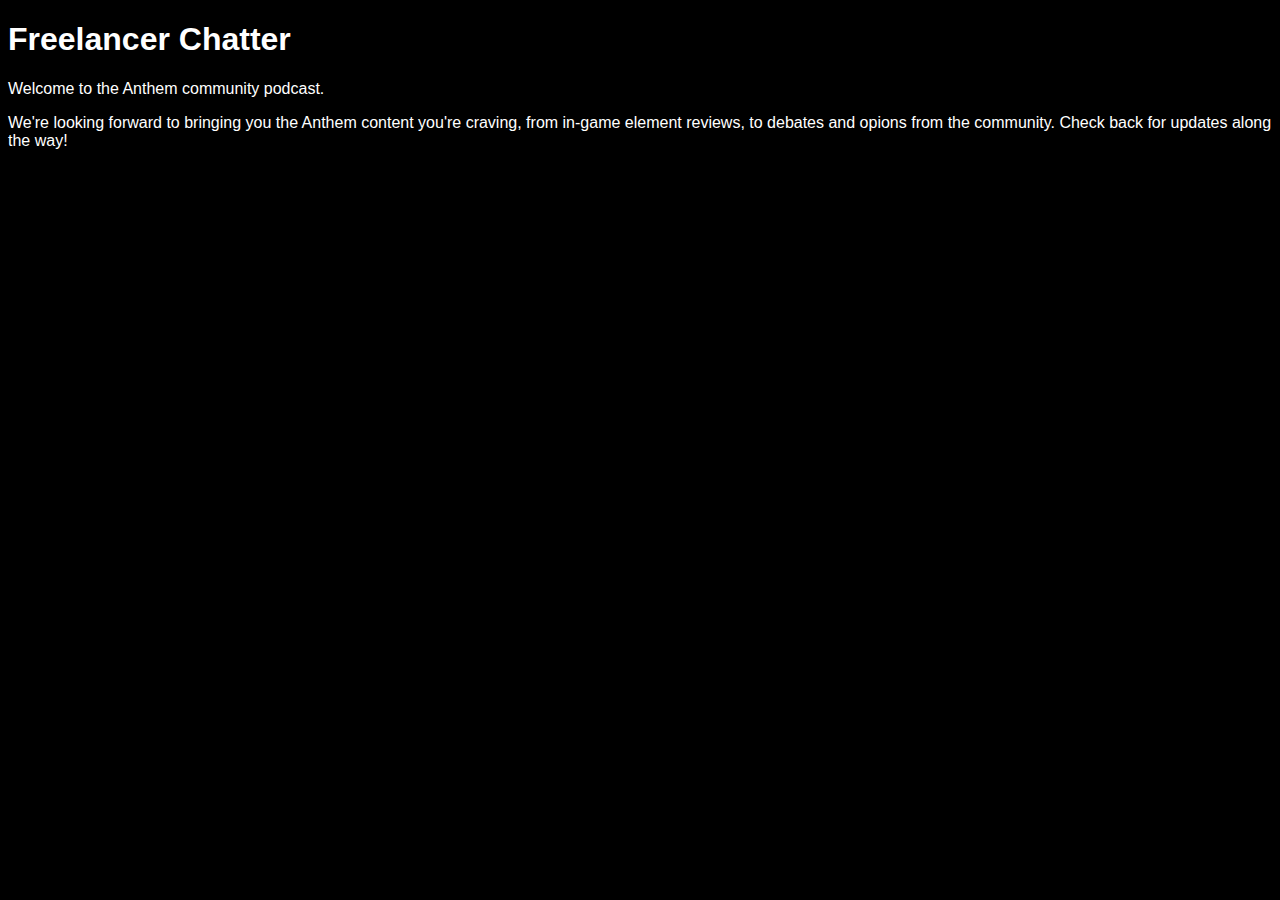
<file: unit_1/index.html>
<!DOCTYPE html>
<html>
<head>
	<title>Freelancer Chatter</title>
	<link rel="stylesheet" type="text/css" href="css/style.css">
</head>
	<body>
		<h1>Freelancer Chatter</h1>
		<p>Welcome to the Anthem community podcast. </p>
		<P>We're looking forward to bringing you the Anthem content you're craving, from in-game element reviews, to debates and opions from the community. Check back for updates along the way!</P>
	</body>
</html>
</file>
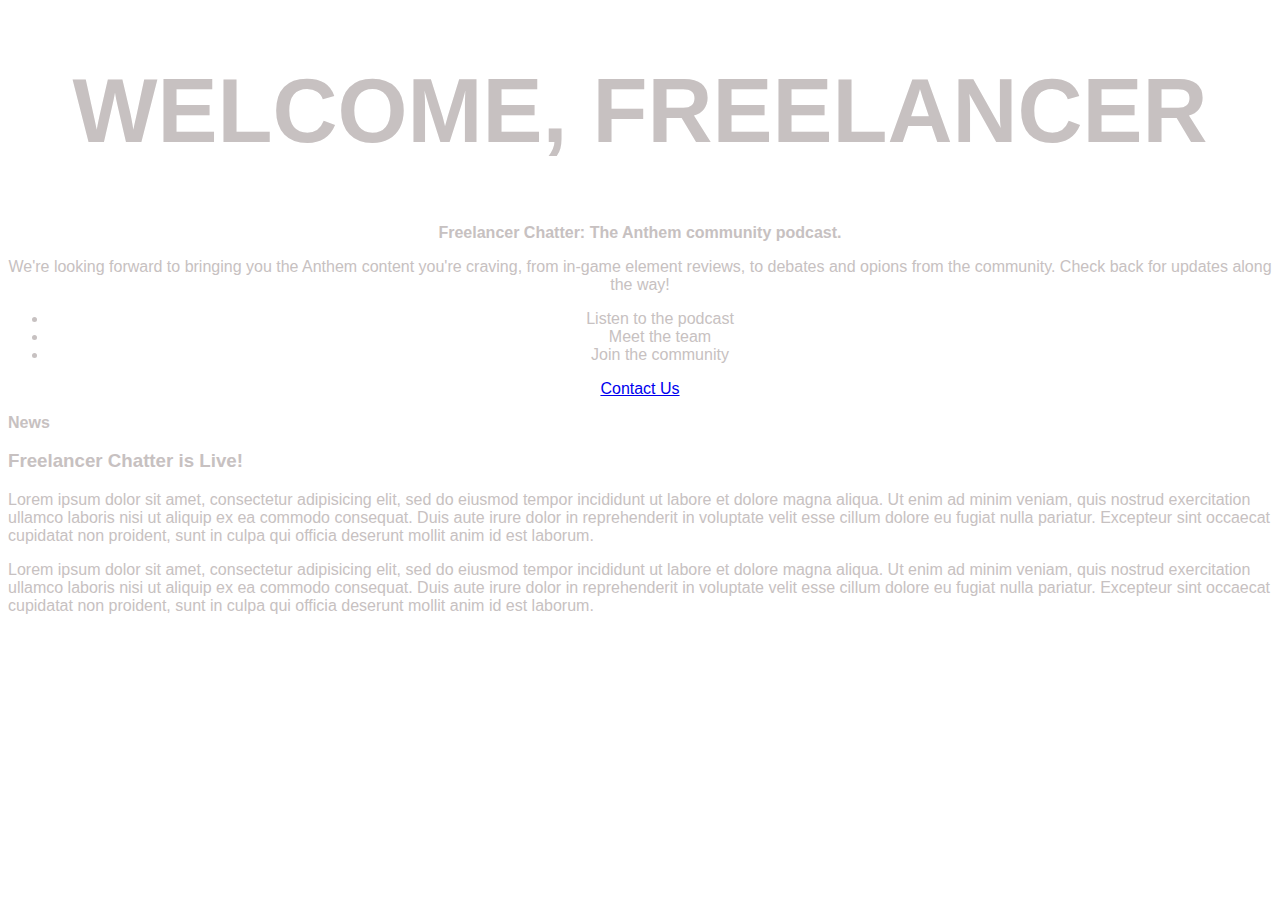
<file: unit_3/index.html>
<!DOCTYPE html>
<html>
<head>
	<title>FREELANCER CHATTER</title>
	<link rel="stylesheet" type="text/css" href="css/style.css">
</head>
	<body>
		<h1>WELCOME, FREELANCER</h1>
		<h2>Freelancer Chatter: The Anthem community podcast.</h2>
		<p>We're looking forward to bringing you the Anthem content you're craving, from in-game element reviews, to debates and opions from the community. Check back for updates along the way!</p>
		<ul>
		<li>Listen to the podcast</li>
		<li>Meet the team</li>
		<li>Join the community</li>
		</ul>
		<p><a href="mailto:freelancerchatterpod@gmail.com">Contact Us</a></p>
	<div id="news">
		<h2>News</h2>
		<h3>Freelancer Chatter is Live!</h3>
		<p>Lorem ipsum dolor sit amet, consectetur adipisicing elit, sed do eiusmod
		tempor incididunt ut labore et dolore magna aliqua. Ut enim ad minim veniam,
		quis nostrud exercitation ullamco laboris nisi ut aliquip ex ea commodo
		consequat. Duis aute irure dolor in reprehenderit in voluptate velit esse
		cillum dolore eu fugiat nulla pariatur. Excepteur sint occaecat cupidatat non
		proident, sunt in culpa qui officia deserunt mollit anim id est laborum.</p>
		<p>Lorem ipsum dolor sit amet, consectetur adipisicing elit, sed do eiusmod
		tempor incididunt ut labore et dolore magna aliqua. Ut enim ad minim veniam,
		quis nostrud exercitation ullamco laboris nisi ut aliquip ex ea commodo
		consequat. Duis aute irure dolor in reprehenderit in voluptate velit esse
		cillum dolore eu fugiat nulla pariatur. Excepteur sint occaecat cupidatat non
		proident, sunt in culpa qui officia deserunt mollit anim id est laborum.</p>
</div>
	</body>
</html>
</file>
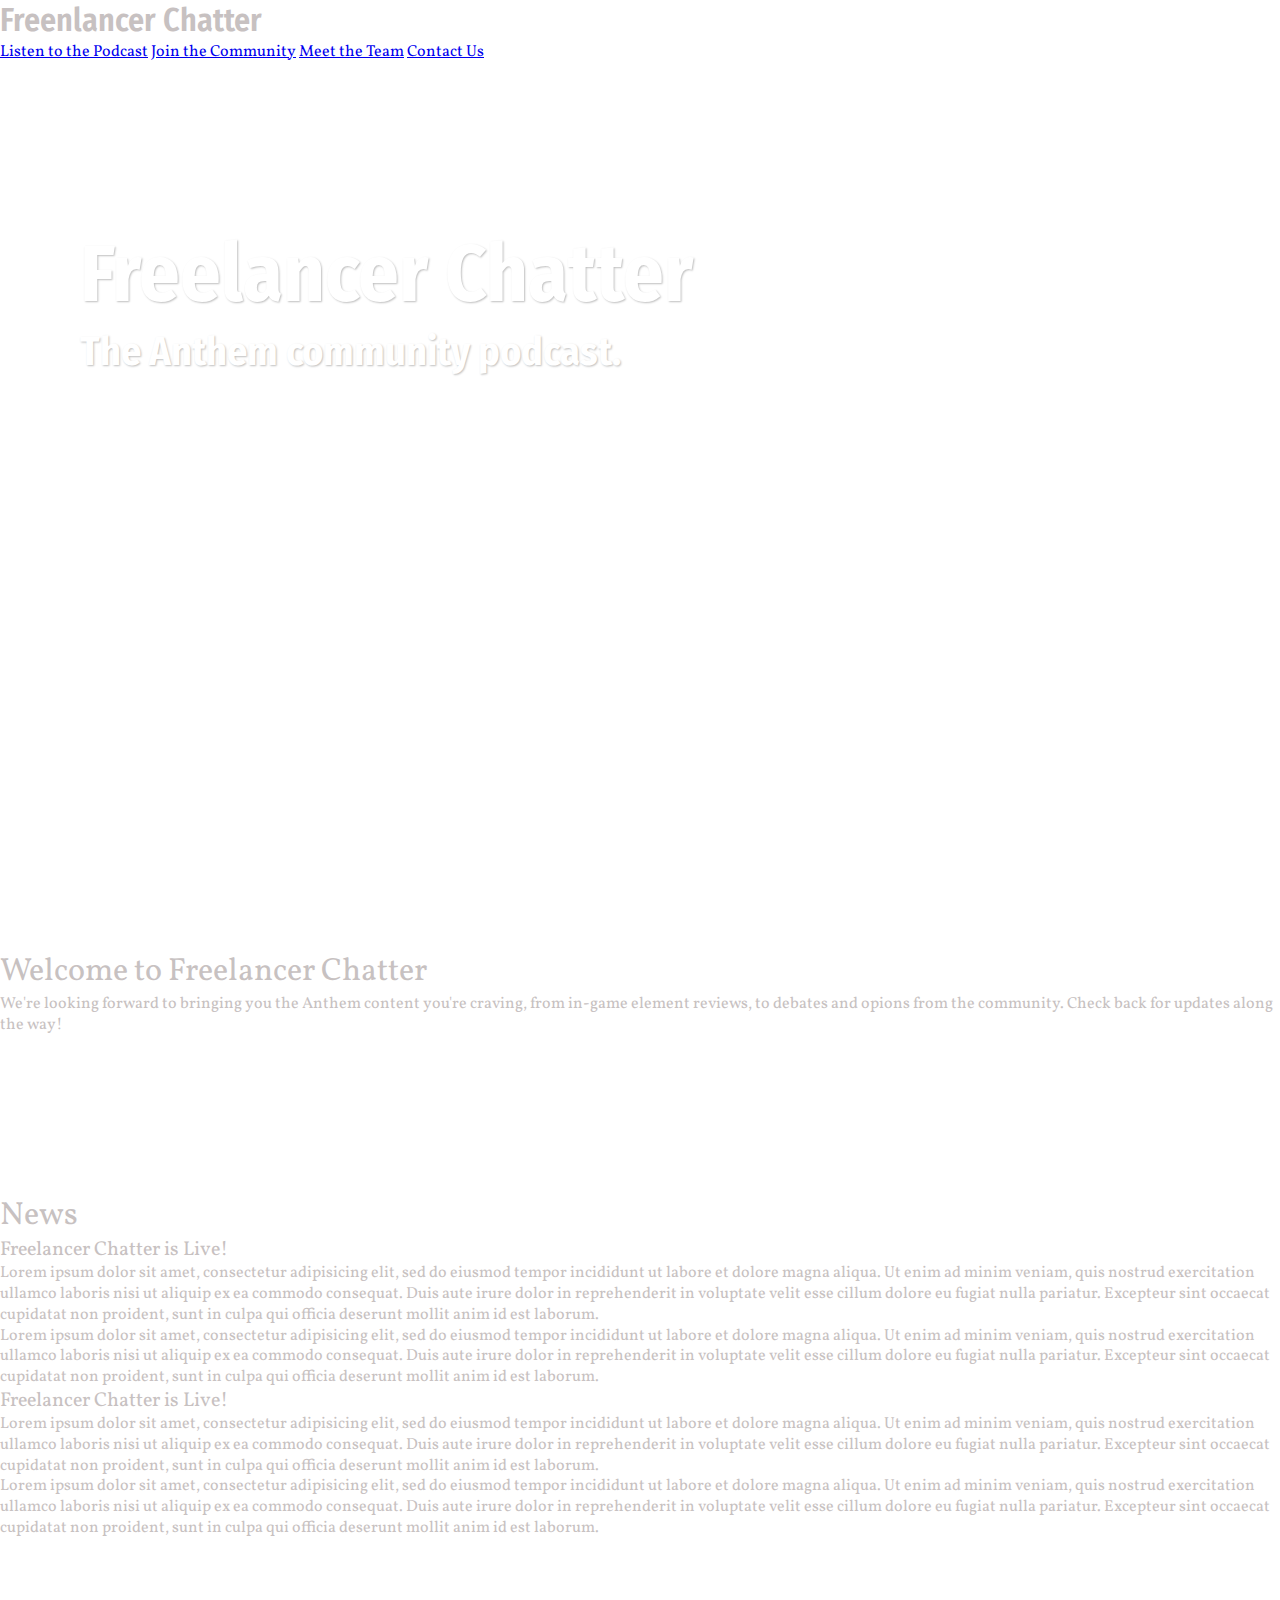
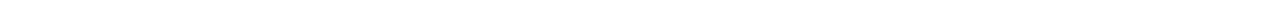
<file: unit_4/index.html>
<!DOCTYPE html>
<html>
<head>
	<title>FREELANCER CHATTER</title>
	<link rel="stylesheet" type="text/css" href="css/style.css">
</head>
<body>
	<header>
		<p class="logo">Freenlancer Chatter</p>
		<nav>
			<a href="#">Listen to the Podcast</a>
			<a href="#">Join the Community</a>
			<a href="#">Meet the Team</a>
			<a href="#">Contact Us</a>
		</nav>
	</header>
	<section id="tagline">
		<h1><span>Freelancer Chatter</span><br>The Anthem community podcast.</h1>
	</section>
	<section>
		<h2>Welcome to Freelancer Chatter</h2>
		<p>We're looking forward to bringing you the Anthem content you're craving, from in-game element reviews, to debates and opions from the community. Check back for updates along the way!</p>
	</section>
	<section id="news">
		<h2>News</h2>
		<article>
			<h3>Freelancer Chatter is Live!</h3>
			<p>Lorem ipsum dolor sit amet, consectetur adipisicing elit, sed do eiusmod tempor incididunt ut labore et dolore magna aliqua. Ut enim ad minim veniam,
				quis nostrud exercitation ullamco laboris nisi ut aliquip ex ea commodo
				consequat. Duis aute irure dolor in reprehenderit in voluptate velit esse
				cillum dolore eu fugiat nulla pariatur. Excepteur sint occaecat cupidatat non
				proident, sunt in culpa qui officia deserunt mollit anim id est laborum.</p>
			<p>Lorem ipsum dolor sit amet, consectetur adipisicing elit, sed do eiusmod
				tempor incididunt ut labore et dolore magna aliqua. Ut enim ad minim veniam,
				quis nostrud exercitation ullamco laboris nisi ut aliquip ex ea commodo
				consequat. Duis aute irure dolor in reprehenderit in voluptate velit esse
				cillum dolore eu fugiat nulla pariatur. Excepteur sint occaecat cupidatat non
				proident, sunt in culpa qui officia deserunt mollit anim id est laborum.</p>
		</article>
		<article>
			<h3>Freelancer Chatter is Live!</h3>
			<p>Lorem ipsum dolor sit amet, consectetur adipisicing elit, sed do eiusmod
			tempor incididunt ut labore et dolore magna aliqua. Ut enim ad minim veniam,
			quis nostrud exercitation ullamco laboris nisi ut aliquip ex ea commodo
			consequat. Duis aute irure dolor in reprehenderit in voluptate velit esse
			cillum dolore eu fugiat nulla pariatur. Excepteur sint occaecat cupidatat non
			proident, sunt in culpa qui officia deserunt mollit anim id est laborum.</p>
			<p>Lorem ipsum dolor sit amet, consectetur adipisicing elit, sed do eiusmod
			tempor incididunt ut labore et dolore magna aliqua. Ut enim ad minim veniam,
			quis nostrud exercitation ullamco laboris nisi ut aliquip ex ea commodo
			consequat. Duis aute irure dolor in reprehenderit in voluptate velit esse
			cillum dolore eu fugiat nulla pariatur. Excepteur sint occaecat cupidatat non
			proident, sunt in culpa qui officia deserunt mollit anim id est laborum.</p>
		</article>
	</section>
</body>
</html>
</file>
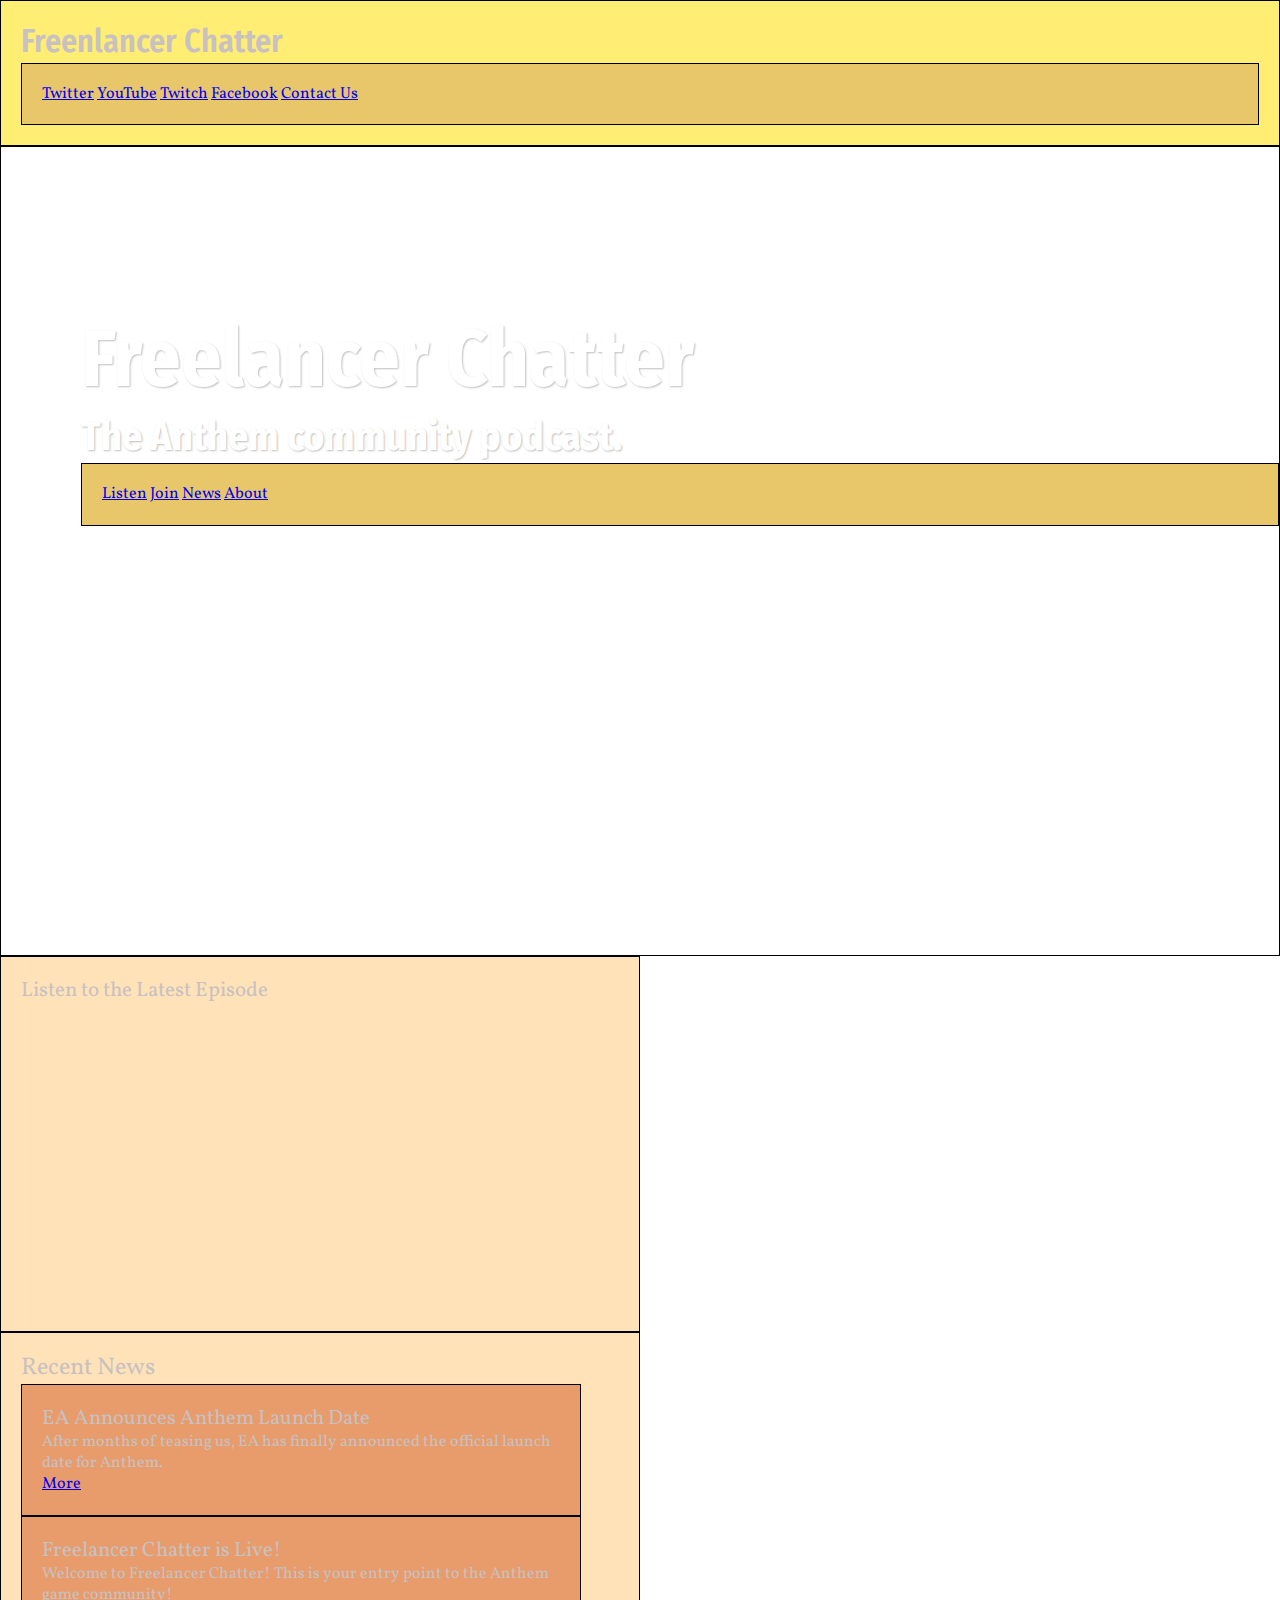
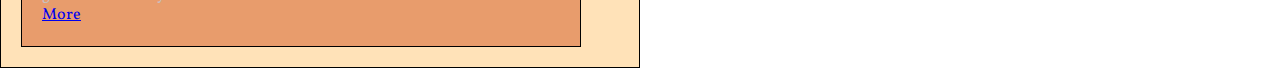
<file: unit_5.2/index.html>
<!DOCTYPE html>
<html>
<head>
	<title>FREELANCER CHATTER</title>
	<link rel="stylesheet" type="text/css" href="css/style.css">
</head>
<body>
	<header>
		<p class="logo">Freenlancer Chatter</p>
		<nav>
			<a href="#">Twitter</a>
			<a href="#">YouTube</a>
			<a href="#">Twitch</a>
			<a href="#">Facebook</a>
			<a href="#">Contact Us</a>
		</nav>
	</header>
	<section id="tagline">
		<h1><span>Freelancer Chatter</span><br>The Anthem community podcast.</h1>
		<nav>
			<a href="#">Listen</a>
			<a href="#">Join</a>
			<a href="#">News</a>
			<a href="#">About</a>
		</nav>
	</section>
	<section id="episode">
	<h3>Listen to the Latest Episode</h3>
	<iframe width="100%" height="300" scrolling="no" frameborder="no" src="https://w.soundcloud.com/player/?url=https%3A//api.soundcloud.com/tracks/148266552&amp;color=%23ff5500&amp;auto_play=false&amp;hide_related=false&amp;show_comments=true&amp;show_user=true&amp;show_reposts=false&amp;visual=true"></iframe>
	</section>
	<section id="news">
		<h2>Recent News</h2>
		<article>
			<h3>EA Announces Anthem Launch Date</h3>
			<p>After months of teasing us, EA has finally announced the official launch date for Anthem. </p>
			<p><a href="#">More</a></p>
		</article>
		<article>
			<h3>Freelancer Chatter is Live!</h3>
			<p>Welcome to Freelancer Chatter! This is your entry point to the Anthem game community!</p>
			<p><a href="#">More</a></p>
		</article>
	</section>
</body>
</html>
</file>
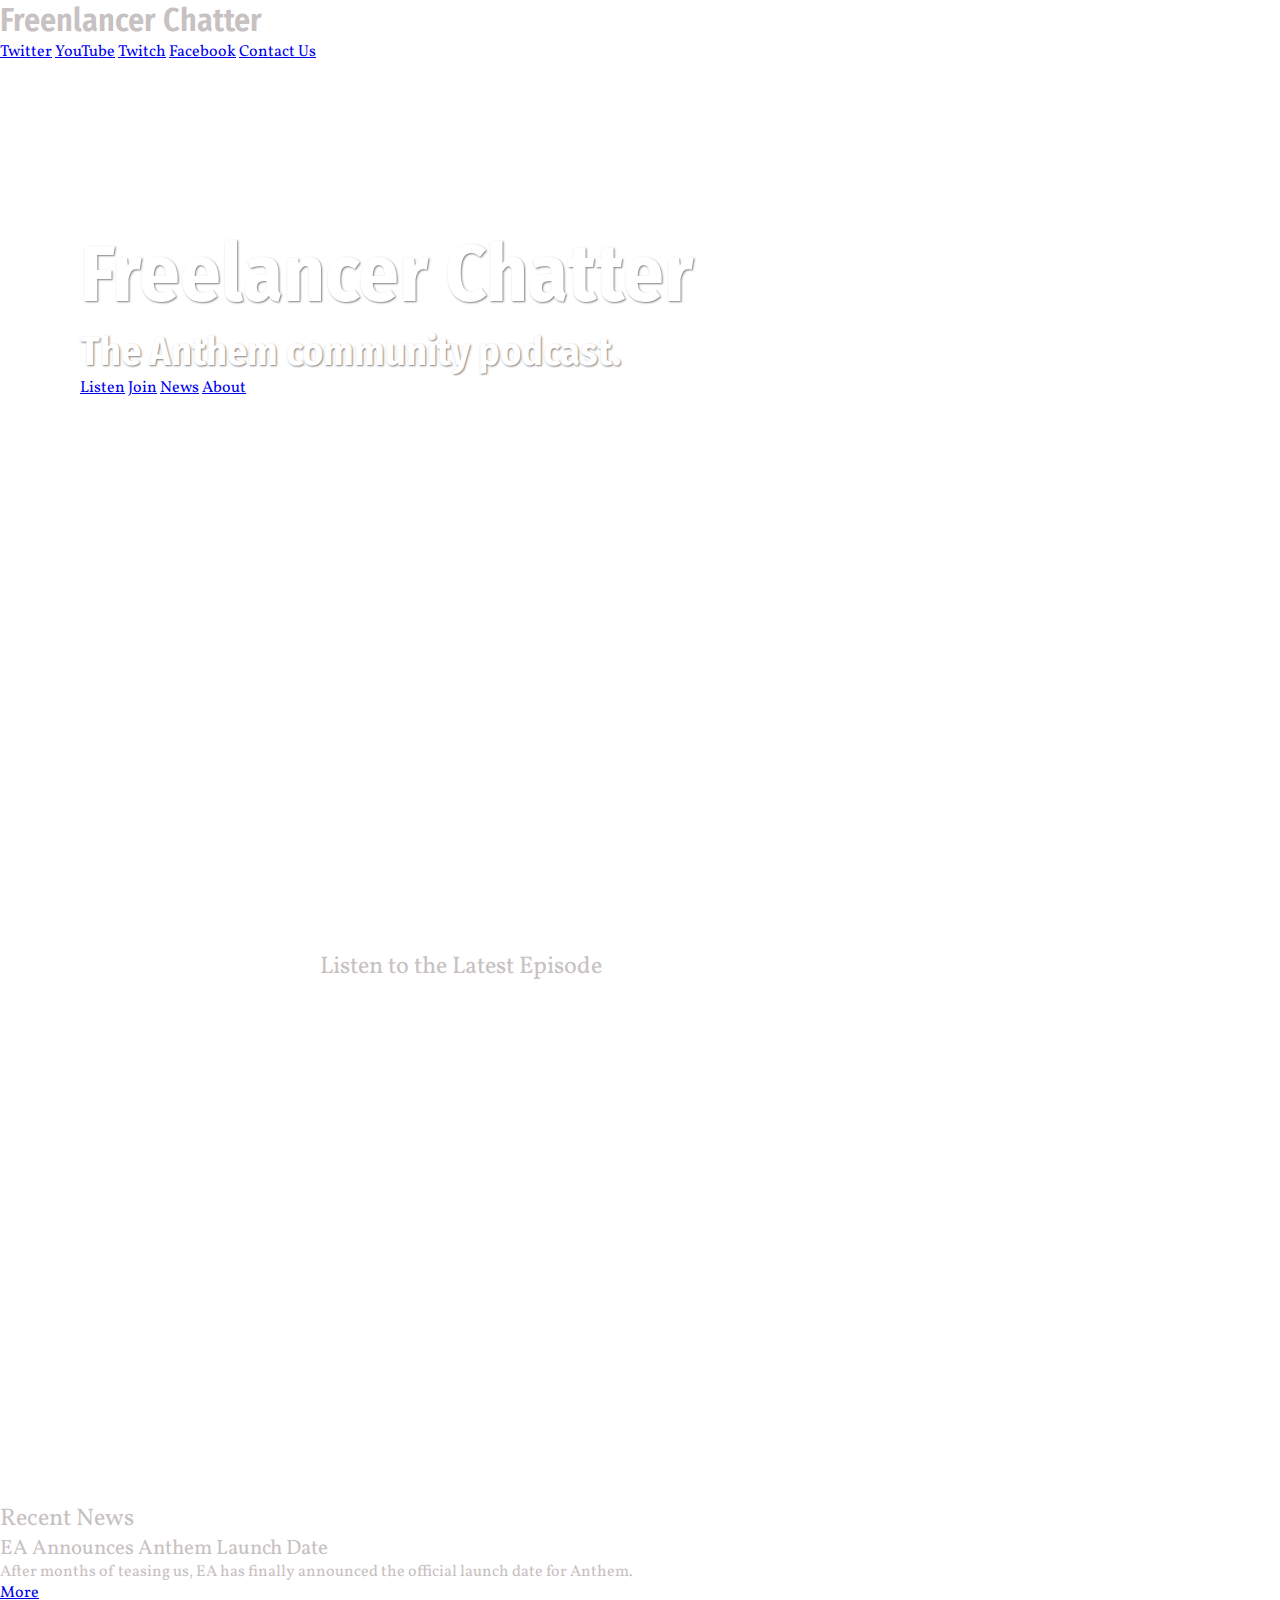
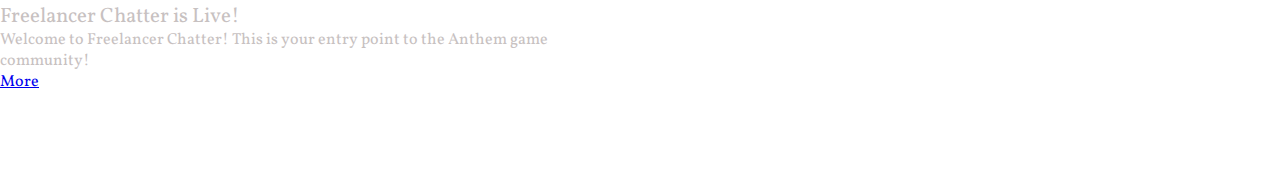
<file: unit_5/index.html>
<!DOCTYPE html>
<html>
<head>
	<title>FREELANCER CHATTER</title>
	<link rel="stylesheet" type="text/css" href="css/style.css">
</head>
<body>
	<header>
		<p class="logo">Freenlancer Chatter</p>
		<nav>
			<a href="#">Twitter</a>
			<a href="#">YouTube</a>
			<a href="#">Twitch</a>
			<a href="#">Facebook</a>
			<a href="#">Contact Us</a>
		</nav>
	</header>
	<section id="tagline">
		<h1><span>Freelancer Chatter</span><br>The Anthem community podcast.</h1>
		<nav>
			<a href="#">Listen</a>
			<a href="#">Join</a>
			<a href="#">News</a>
			<a href="#">About</a>
		</nav>
	</section>
	<section id="episode">
		<h2>Listen to the Latest Episode</h2>
		<div class="videoContainer">
			<iframe width="100%" height="300" scrolling="no" frameborder="no" src="https://w.soundcloud.com/player/?url=https%3A//api.soundcloud.com/tracks/148266552&amp;color=%23ff5500&amp;auto_play=false&amp;hide_related=false&amp;show_comments=true&amp;show_user=true&amp;show_reposts=false&amp;visual=true"></iframe>
		</div>
	</section>
	<section id="news">
		<h2>Recent News</h2>
		<article>
			<h3>EA Announces Anthem Launch Date</h3>
			<p>After months of teasing us, EA has finally announced the official launch date for Anthem. </p>
			<p><a href="#">More</a></p>
		</article>
		<article>
			<h3>Freelancer Chatter is Live!</h3>
			<p>Welcome to Freelancer Chatter! This is your entry point to the Anthem game community!</p>
			<p><a href="#">More</a></p>
		</article>
	</section>
</body>
</html>
</file>
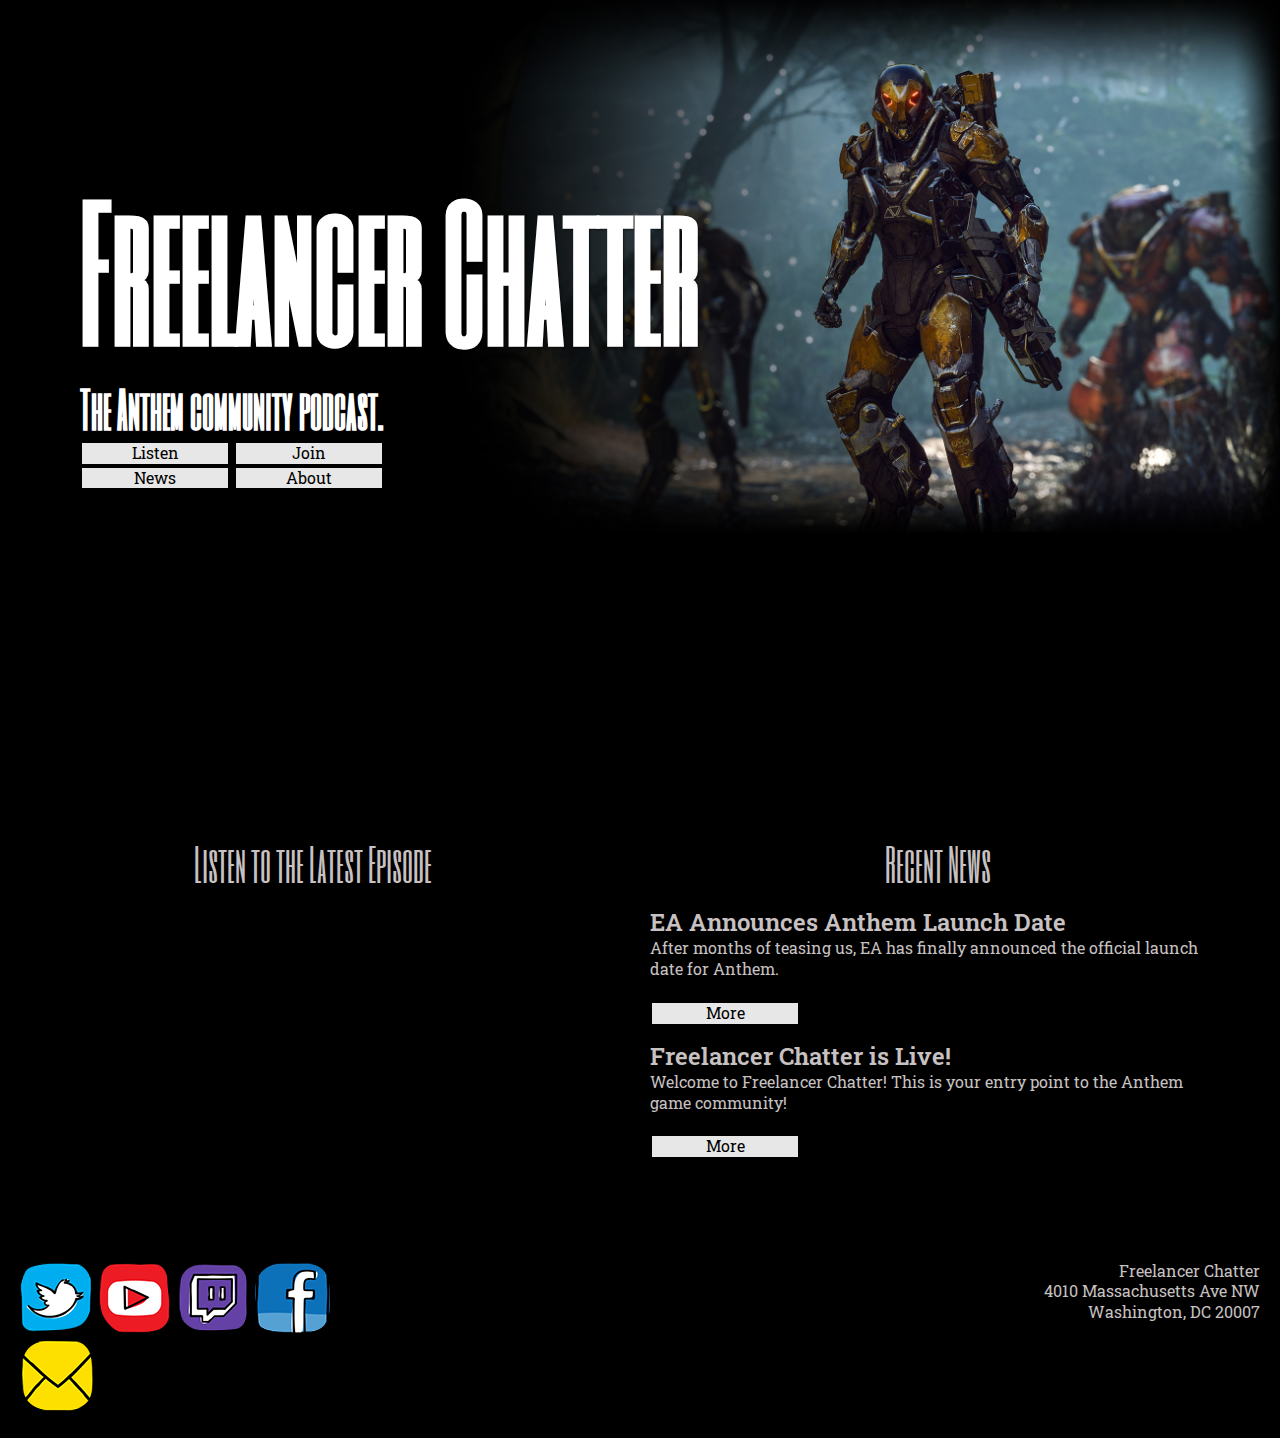
<file: unit_6/index.html>
<!DOCTYPE html>
<html>
<head>
	<title>FREELANCER CHATTER</title>
	<link rel="stylesheet" type="text/css" href="css/style.css">
</head>
<body>
	<section id="tagline">
		<h1><span>Freelancer Chatter</span><br>The Anthem community podcast.</h1>
		<nav id="main_nav">
			<a class="button" href="#">Listen</a>
			<a class="button" href="#">Join</a>
			</br>
			<a class="button" href="#">News</a>
			<a class="button" href="#">About</a>
		</nav>
	</section>
	<div class="clearfix">
	<div class="wrapper">
	<section id="episode">
		<h2 id="episode_header">Listen to the Latest Episode</h2>
		<div class="videoContainer">
			<iframe width="100%" height="300" scrolling="no" frameborder="no" src="https://w.soundcloud.com/player/?url=https%3A//api.soundcloud.com/tracks/148266552&amp;color=%23ff5500&amp;auto_play=false&amp;hide_related=false&amp;show_comments=true&amp;show_user=true&amp;show_reposts=false&amp;visual=true"></iframe>
		</div>
	</section>
	<section id="news">
		<h2 id="news_header">Recent News</h2>
		<article>
			<h3 class="articletitle">EA Announces Anthem Launch Date</h3>
			<p>After months of teasing us, EA has finally announced the official launch date for Anthem. </p>
			</br>
			<p><a class="button" href="#">More</a></p>
		</article>
		<article>
			<h3 class="articletitle">Freelancer Chatter is Live!</h3>
			<p>Welcome to Freelancer Chatter! This is your entry point to the Anthem game community!</p>
			</br>
			<p><a class="button" href="#">More</a></p>
		</article>
	</section>
	</div>
	</div>
	<footer class="clearfix">
		<nav id="left">
			<a href="#"><img src="./images/twitter_logo.png" alt="twitter logo"></a>
			<a href="#"><img src="./images/youtube_logo.png" alt="youtube logo"></a>
			<a href="#"><img src="./images/twitch_logo.png" alt="twitch logo"></a>
			<a href="#"><img src="./images/facebook_logo.png" alt="facebook logo"></a>
			<a href="#"><img src="./images/email_logo.png" alt="email logo"></a>
		</nav>
		<section id="right">
			<p>Freelancer Chatter
			</br>4010 Massachusetts Ave NW
			</br>Washington, DC 20007
			</p>
		</section>
	</footer>
</body>
</html>
</file>
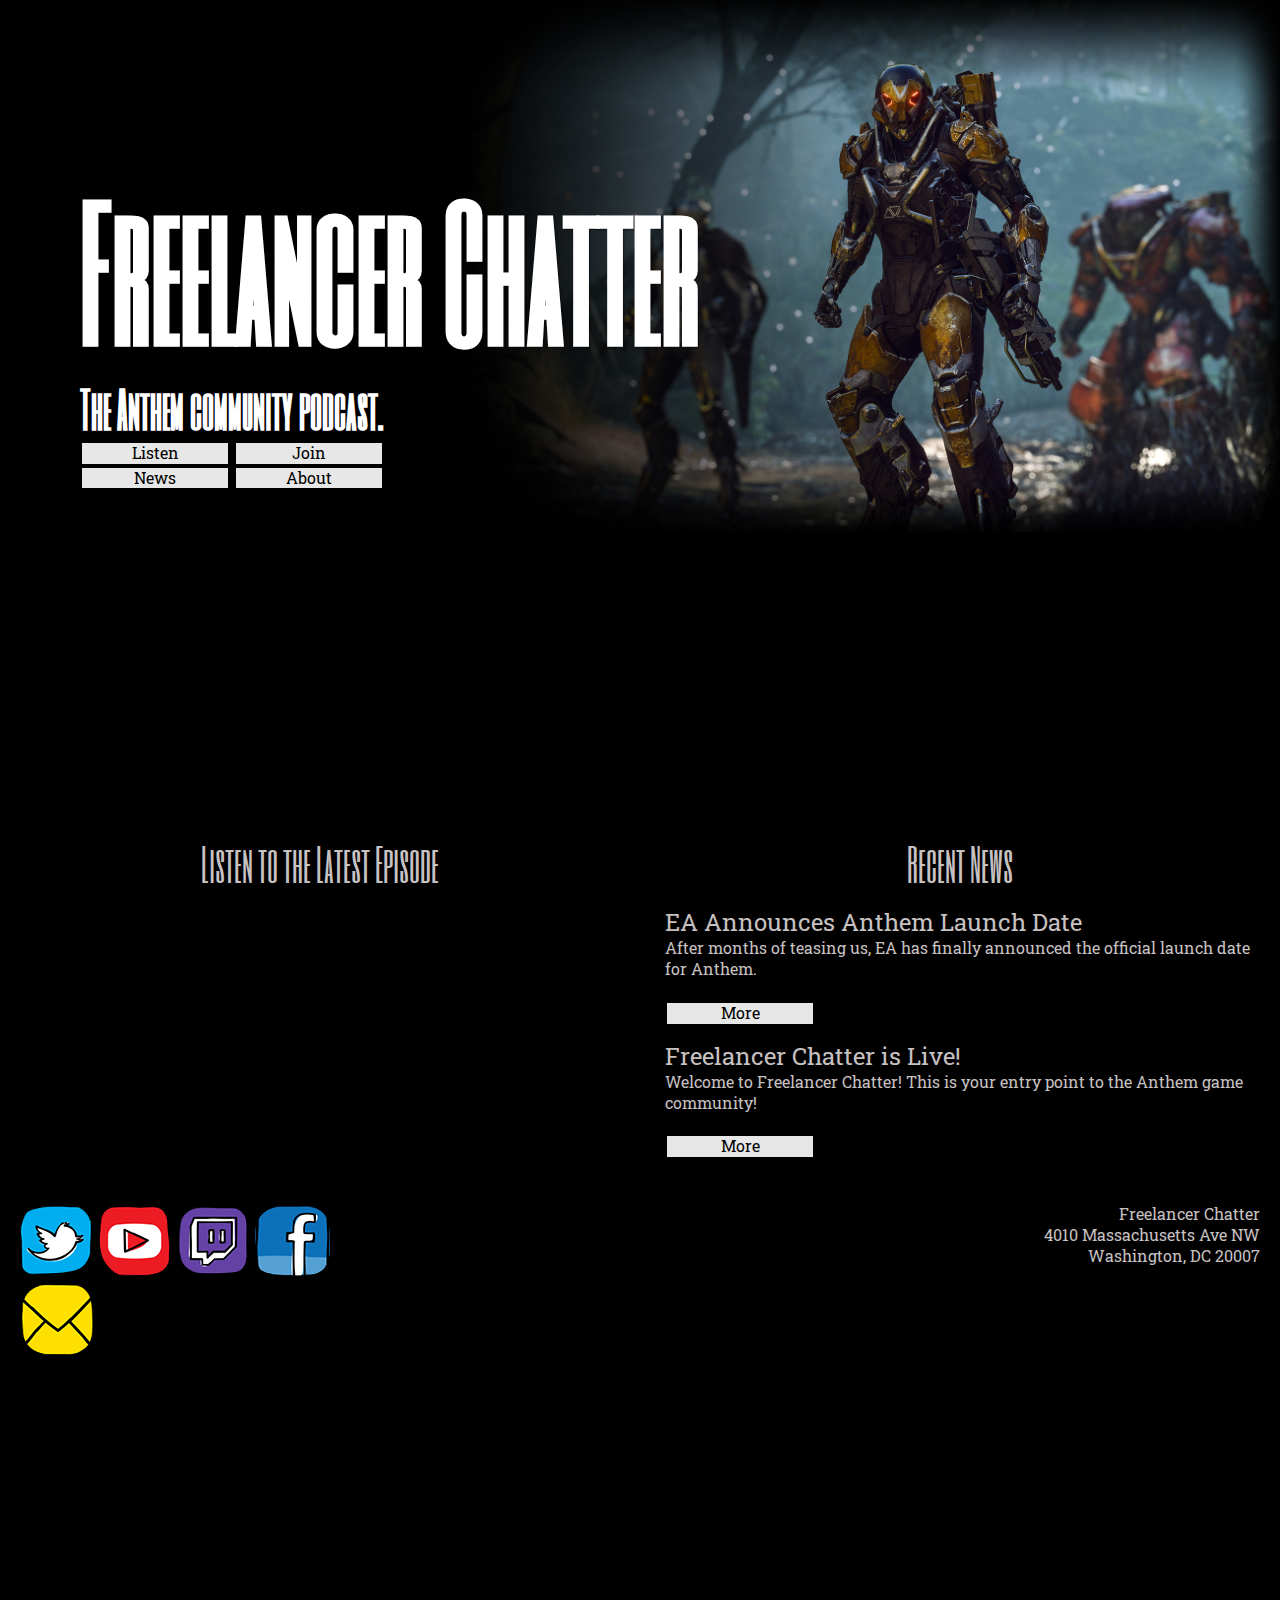
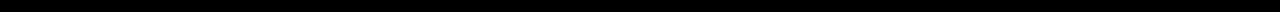
<file: unit_7/index.html>
<!DOCTYPE html>
<html>
<head>
	<title>FREELANCER CHATTER</title>
	<link rel="stylesheet" type="text/css" href="css/style.css">
</head>
<body>
	<section id="tagline">
		<h1><span>Freelancer Chatter</span><br>The Anthem community podcast.</h1>
		<nav id="main_nav">
			<a class="button" href="#">Listen</a>
			<a class="button" href="#">Join</a>
			</br>
			<a class="button" href="#">News</a>
			<a class="button" href="#">About</a>
		</nav>
	</section>
	<div class="clearfix">
	<section id="episode">
		<h2 id="episode_header">Listen to the Latest Episode</h2>
		<div class="videoContainer">
			<iframe width="100%" height="300" scrolling="no" frameborder="no" src="https://w.soundcloud.com/player/?url=https%3A//api.soundcloud.com/tracks/148266552&amp;color=%23ff5500&amp;auto_play=false&amp;hide_related=false&amp;show_comments=true&amp;show_user=true&amp;show_reposts=false&amp;visual=true"></iframe>
		</div>
	</section>
	<section id="news">
		<h2 id="news_header">Recent News</h2>
		<article>
			<h3 class="articletitle">EA Announces Anthem Launch Date</h3>
			<p>After months of teasing us, EA has finally announced the official launch date for Anthem. </p>
			</br>
			<p><a class="button" href="#">More</a></p>
		</article>
		<article>
			<h3 class="articletitle">Freelancer Chatter is Live!</h3>
			<p>Welcome to Freelancer Chatter! This is your entry point to the Anthem game community!</p>
			</br>
			<p><a class="button" href="#">More</a></p>
		</article>
	</section>
	</div>
	<footer>
		<nav id="left">
			<a href="#"><img src="./images/twitter_logo.png" alt="twitter logo"></a>
			<a href="#"><img src="./images/youtube_logo.png" alt="youtube logo"></a>
			<a href="#"><img src="./images/twitch_logo.png" alt="twitch logo"></a>
			<a href="#"><img src="./images/facebook_logo.png" alt="facebook logo"></a>
			<a href="#"><img src="./images/email_logo.png" alt="email logo"></a>
		</nav>
		<section id="right">
			<p>Freelancer Chatter
			</br>4010 Massachusetts Ave NW
			</br>Washington, DC 20007
			</p>
		</section>
	</footer>
</body>
</html>
</file>
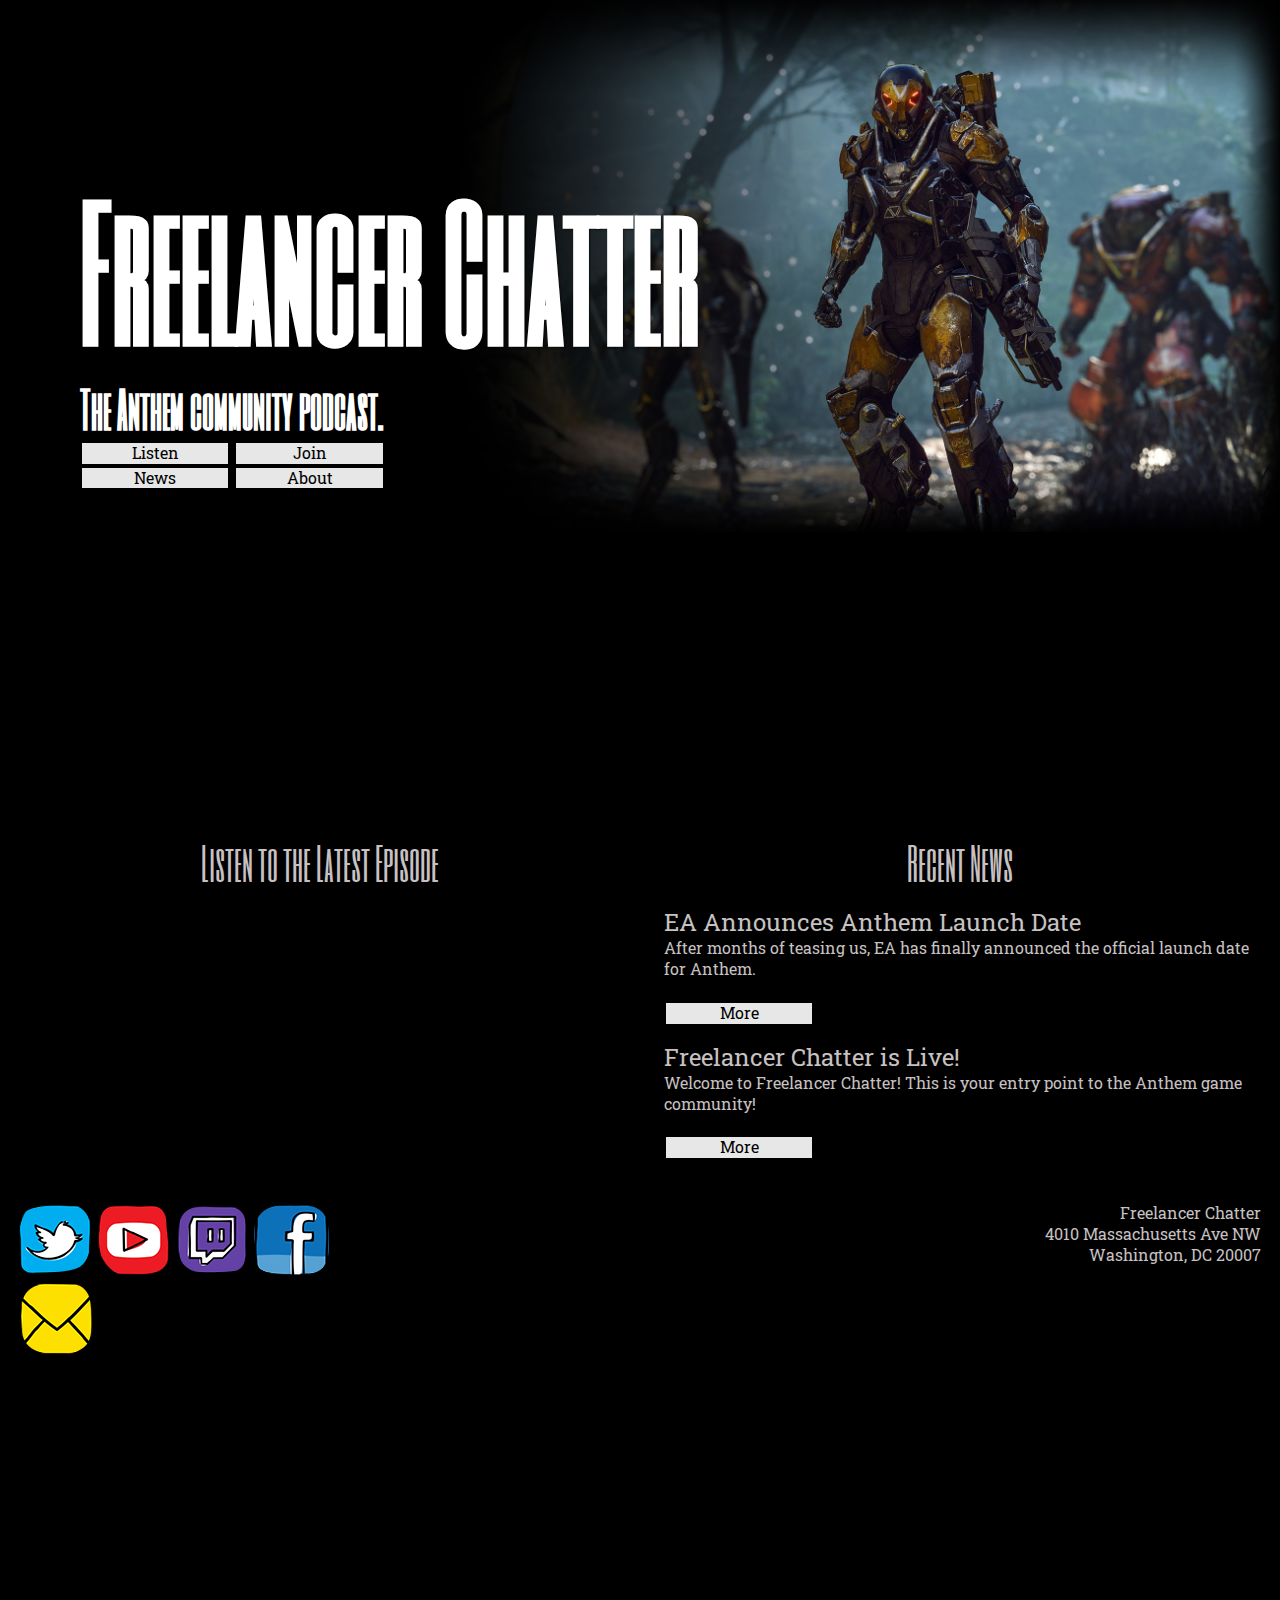
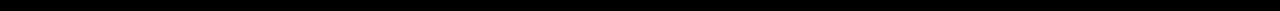
<file: unit_8/index.html>
<!DOCTYPE html>
<html>
<meta name="viewport" content="width=device-width, initial-scale=1">
<head>
	<title>FREELANCER CHATTER</title>
	<link rel="stylesheet" type="text/css" href="css/style.css">
</head>
<body>
	<section id="tagline">
		<h1><span>Freelancer Chatter</span><br>The Anthem community podcast.</h1>
		<nav id="main_nav">
			<a class="button" href="#">Listen</a>
			<a class="button" href="#">Join</a>
			</br>
			<a class="button" href="#">News</a>
			<a class="button" href="#">About</a>
		</nav>
	</section>
	<div class="clearfix">
	<section id="episode">
		<h2 id="episode_header">Listen to the Latest Episode</h2>
		<div class="videoContainer">
			<iframe width="100%" height="300" scrolling="no" frameborder="no" src="https://w.soundcloud.com/player/?url=https%3A//api.soundcloud.com/tracks/345516806&amp;color=%23ff5500&amp;auto_play=false&amp;hide_related=false&amp;show_comments=true&amp;show_user=true&amp;show_reposts=false&amp;show_teaser=true&amp;visual=true"></iframe>
		</div>
	</section>
	<section id="news">
		<h2 id="news_header">Recent News</h2>
		<article>
			<h3 class="articletitle">EA Announces Anthem Launch Date</h3>
			<p>After months of teasing us, EA has finally announced the official launch date for Anthem. </p>
			</br>
			<p><a class="button" href="#">More</a></p>
		</article>
		<article>
			<h3 class="articletitle">Freelancer Chatter is Live!</h3>
			<p>Welcome to Freelancer Chatter! This is your entry point to the Anthem game community!</p>
			</br>
			<p><a class="button" href="#">More</a></p>
		</article>
	</section>
	</div>
	<footer>
		<nav id="left">
			<a href="#"><img src="./images/twitter_logo.png" alt="twitter logo"></a>
			<a href="#"><img src="./images/youtube_logo.png" alt="youtube logo"></a>
			<a href="#"><img src="./images/twitch_logo.png" alt="twitch logo"></a>
			<a href="#"><img src="./images/facebook_logo.png" alt="facebook logo"></a>
			<a href="#"><img src="./images/email_logo.png" alt="email logo"></a>
		</nav>
		<section id="right">
			<p>Freelancer Chatter
			</br>4010 Massachusetts Ave NW
			</br>Washington, DC 20007
			</p>
		</section>
	</footer>
</body>
</html>
</file>
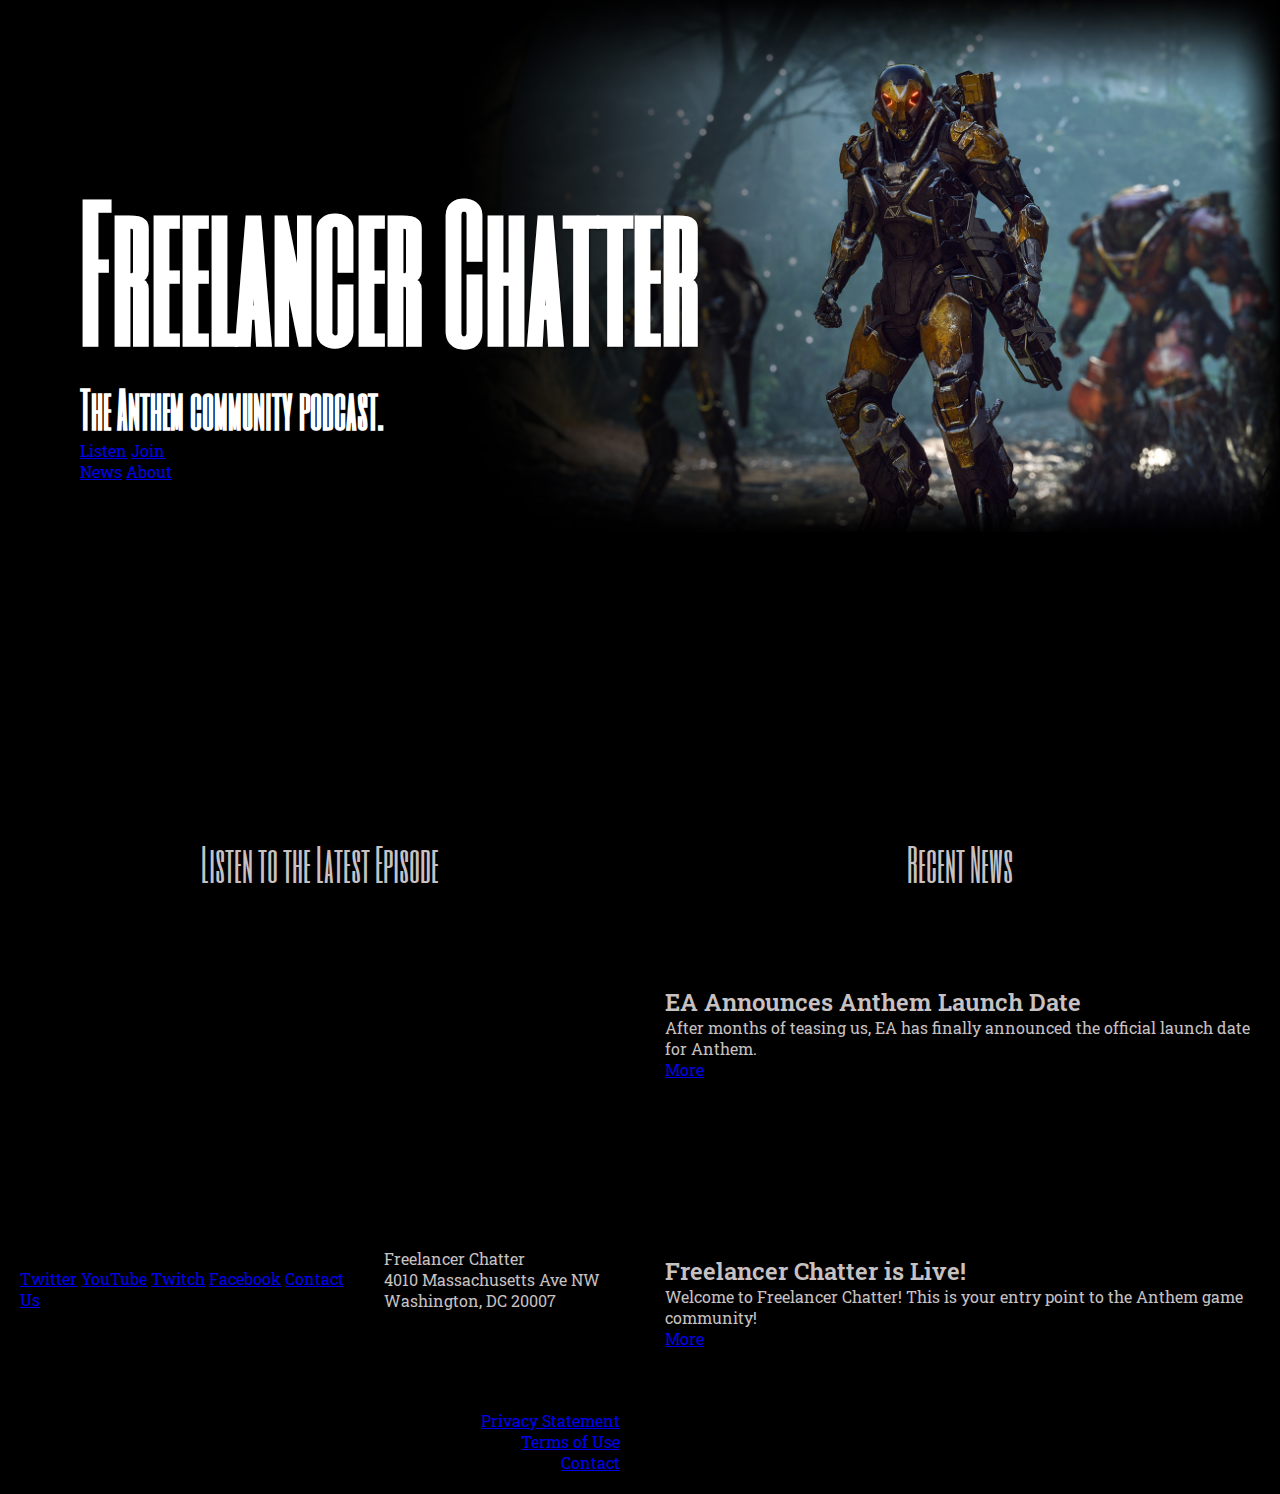
<file: unit_6/index2.html>
<!DOCTYPE html>
<html>
<head>
	<title>FREELANCER CHATTER</title>
	<link rel="stylesheet" type="text/css" href="css/style.css">
</head>
<body>
	<section id="tagline">
		<h1><span>Freelancer Chatter</span><br>The Anthem community podcast.</h1>
		<nav id="main_nav">
			<a href="#">Listen</a>
			<a href="#">Join</a>
			</br>
			<a href="#">News</a>
			<a href="#">About</a>
		</nav>
	</section>
	<section id="episode">
		<h2 id="episode_header">Listen to the Latest Episode</h2>
		<div class="videoContainer">
			<iframe width="100%" height="300" scrolling="no" frameborder="no" src="https://w.soundcloud.com/player/?url=https%3A//api.soundcloud.com/tracks/148266552&amp;color=%23ff5500&amp;auto_play=false&amp;hide_related=false&amp;show_comments=true&amp;show_user=true&amp;show_reposts=false&amp;visual=true"></iframe>
		</div>
	</section>
	<section id="news" class="clearfix">
		<h2 id="news_header">Recent News</h2>
		<section  id="first">
		<article>
			<h3><span>EA Announces Anthem Launch Date</span></h3>
			<p>After months of teasing us, EA has finally announced the official launch date for Anthem. </p>
			<p><a href="#">More</a></p>
		</article>
		</section>
		<section id="second">
		<article>
			<h3></span>Freelancer Chatter is Live!</span></h3>
			<p>Welcome to Freelancer Chatter! This is your entry point to the Anthem game community!</p>
			<p><a href="#">More</a></p>
		</article>
		</section>
	</section>
	<footer id="two_column" class="clearfix">
		<nav id="left">
			<a href="#">Twitter</a>
			<a href="#">YouTube</a>
			<a href="#">Twitch</a>
			<a href="#">Facebook</a>
			<a href="#">Contact Us</a>
		</nav>
		<section id="center">
			<p>Freelancer Chatter
			</br>4010 Massachusetts Ave NW
			</br>Washington, DC 20007
			</p>
		</section>
		<section id="right">
			<p>
				<a href="#">Privacy Statement</a></br>
				<a href="#">Terms of Use</a></br>
				<a href="#">Contact</a>
			</p>
		</section>
	</footer>
</body>
</html>
</file>
<file: unit_1/css/style.css>
body {
	background-color: black;
	color: white;
	font-family: helvetica;
}
</file>
<file: unit_3/css/style.css>
body {
  text-align: center; 
  background: url("http://i.imgur.com/k6ksyBs.jpg");
  background-size: cover;
  background-repeat: no-repeat;
  background-attachment: fixed;
  color: #C7C1C1;
  font-family: 'helvetica condensed', sans-serif;
}
h1 {
	font-size: 90px;
	text-align: center;
	font-style: normal; 
}
h2 {
	font-size: 16px; 
}
#news {
	text-align: left;
}
</file>
<file: unit_4/css/style.css>
@import url('https://fonts.googleapis.com/css?family=Fira+Sans+Condensed:400,600|Vollkorn');
* { margin:0; padding:0; box-sizing:border-box; }
body {
  color: #C7C1C1;
  font-family: 'Vollkorn', serif;
  font-size:16px;
  line-height:1.3;
}
section {
	padding:5em 0;
}
.logo {
	font-size: 2em;
	font-weight: 600;
	font-family: 'Fira Sans Condensed', sans-serif;
}
h1 {
	font-size: 40px;
	font-family: 'Fira Sans Condensed', sans-serif;
	text-shadow: 1px 1px 2px rgba(0,0,0,.25);
}
h1 span {
	font-size:2em;
}
h2 {
	font-size: 32px;
	font-weight:400;
}
h3 {
	font-size: 20px;
	font-weight:400;
}
#news {
	text-align: left;
}
#tagline {
	background: url(http://i.imgur.com/k6ksyBs.jpg);
	background-size:cover;
	background-repeat:no-repeat;
	color: #fff;
	padding: 10em 0 0 5em;
	height: 90vh;
}
</file>
<file: unit_5.2/css/style.css>
@import url('https://fonts.googleapis.com/css?family=Fira+Sans+Condensed:400,600|Vollkorn');
* { margin:0; padding:0; box-sizing:border-box; }
body {
  color: #C7C1C1;
  font-family: 'Vollkorn', serif;
  font-size:16px;
  line-height:1.3;
}
header {
  background-color: #FFED74;
    border: 1px black solid;
    padding: 20px;
}
section {
	padding:5em 0;
	background-color: #FFE2B8;
    border: 1px black solid;
    padding: 20px;
}
.logo {
	font-size: 2em;
	font-weight: 600;
	font-family: 'Fira Sans Condensed', sans-serif;
}
h1 {
	font-size: 2.5em;
	font-family: 'Fira Sans Condensed', sans-serif;
	text-shadow: 1px 1px 2px rgba(0,0,0,.25);
}
h1 span {
	font-size:2em;
}
h2 {
	font-size: 1.5em;
	font-weight:400;
}
h3 {
	font-size: 1.3em;
	font-weight:400;
}
#news {
	text-align: left;
	width: 40em;
}
#tagline {
	background: url(https://i.imgur.com/WZONA2R.jpg);
	background-size:cover;
	background-repeat:no-repeat;
	color: #fff;
	padding: 10em 0 0 5em;
	height: 90vh;
}
article {
	background-color: #E89C6C;
    border: 1px black solid;
    padding: 20px;
    width: 35em;
}
nav {
	background-color: #E8C66A;
    border: 1px black solid;
    padding: 20px;
}
footer {
	background-color: #FF957E;
    border: 1px black solid;
    padding: 20px;
}
#episode {
	width: 40em;
}
</file>
<file: unit_5/css/style.css>
@import url('https://fonts.googleapis.com/css?family=Fira+Sans+Condensed:400,600|Vollkorn');
* { margin:0; padding:0; box-sizing:border-box; }
body {
  color: #C7C1C1;
  font-family: 'Vollkorn', serif;
  font-size:16px;
  line-height:1.3;
}
section {
	padding:5em 0;
}
.logo {
	font-size: 2em;
	font-weight: 600;
	font-family: 'Fira Sans Condensed', sans-serif;
}
h1 {
	font-size: 2.5em;
	font-family: 'Fira Sans Condensed', sans-serif;
	text-shadow: 1px 1px 2px rgba(0,0,0,.5);
}
h1 span {
	font-size:2em;
}
h2 {
	font-size: 1.5em;
	font-weight:400;
}
h3 {
	font-size: 1.3em;
	font-weight:400;
}
#news {
	text-align: left;
	width: 80em;
	margin: auto;
}
#tagline {
	background: url(https://i.imgur.com/WZONA2R.jpg); /* url(../images/filename.ext); */
	background-size:cover;
	background-repeat:no-repeat;
	background-attachment: fixed;
	color: #fff;
	padding: 10em 0 0 5em;
	height: 90vh;
}
article {
	width: 50%;
}
#episode {
	width: 40em;
	margin:auto;
}
.videoContainer {
    position: relative;
    height: 0;
    padding-bottom: 56.25%;
}
.videoContainer iframe {
    position: absolute;
    height: 100%;
    width: 100%;
}
</file>
<file: unit_6/css/style.css>
@import url('https://fonts.googleapis.com/css?family=Roboto+Slab|Six+Caps');
* { margin:0; padding:0; box-sizing:border-box; }
body {
  color: #C7C1C1;
  font-family: 'Roboto Slab', serif;
  font-size:16px;
  line-height:1.3;
  background-color: #000000;
}
section {
	padding:5em 0;
}
.logo {
	font-size: 2em;
	font-weight: 600;
	font-family: 'Six Caps', sans-serif;
}
h1 {
	font-size: 3em;
	font-family: 'Six Caps', sans-serif;
	text-shadow: 1px 1px 2px rgba(0,0,0,.5);
}
h1 span {
	font-size:3.5em;
}
h2 {
	font-size: 2.75em;
	font-weight:400;
	font-family: 'Six Caps', sans-serif;
}
h3 {
	font-size: 1.5em;
	font-weight:600;
}
#news {
	text-align: left;
	margin: auto;
	float: right;
	width: 50%;
	padding: 25px;
}
#tagline {
	background: url(../images/FC_hero_v3.jpg);
	background-size:cover;
	background-repeat:no-repeat;
	background-attachment: fixed;
	color: #fff;
	padding: 10em 0 0 5em;
	height: 90vh;
	background-size: 100%;
}
#episode {
	margin:auto;
	float: left;
	width: 50%;
	padding: 25px;
}
.videoContainer {
    position: relative;
    height: 0;
    padding-bottom: 56.25%;
    margin: auto;
}
.videoContainer iframe {
    position: absolute;
    height: 80%;
    width: 80%;
    margin: auto;
}

#left {
    padding: 20px;
    float: left;
    width: 30%;
}

#right {
    padding: 20px;
    float: right;   
    width: 30%;
    text-align: right;
}
.clearfix:after {
    visibility: hidden;
    display: block;
    font-size: 0;
    content: " ";
    clear: both;
    height: 0;
}

#episode_header {
	text-align: center;
}

#news_header {
	text-align: center;
}

#social_nav {
	float: right;
}
.button {
    background-color: #e7e7e7; color: black;
    border: 2px solid #000000;
    color: black
    padding: 30px 50px;
    text-align: center;
    text-decoration: none;
    display: inline-block;
    font-size: 1em;
    -webkit-transition-duration: 0.4s; /* Safari */
    transition-duration: 0.4s;
    cursor: pointer;
    width: 150px;
}
.button:hover {
    background-color: #ffffff;
    color: black
}
article {
	margin:15px 0px 0px 0px;
}
.wrapper {
	max-width: 1250px;
}
</file>
<file: unit_7/css/style.css>
@import url('https://fonts.googleapis.com/css?family=Roboto+Slab|Six+Caps');
* { margin:0; padding:0; box-sizing:border-box; }
body {
  color: #C7C1C1;
  font-family: 'Roboto Slab', serif;
  font-size:16px;
  line-height:1.3;
  background-color: #000000;
}
section {
	padding:5em 0;
}
.logo {
	font-size: 2em;
	font-weight: 400;
	font-family: 'Six Caps', sans-serif;
}
h1 {
	font-size: 3em;
	font-family: 'Six Caps', sans-serif;
	text-shadow: 1px 1px 2px rgba(0,0,0,.5);
}
h1 span {
	font-size:3.5em;
}
h2 {
	font-size: 2.75em;
	font-weight:400;
	font-family: 'Six Caps', sans-serif;
}
h3 {
	font-size: 1.5em;
	font-weight:400;
}
#news {
	text-align: left;
	margin: auto;
	float: right;
	width: 50%;
	padding: 25px;
}
#tagline {
	background: url(../images/FC_hero_v3.jpg);
	background-size:cover;
	background-repeat:no-repeat;
	background-attachment: fixed;
	color: #fff;
	padding: 10em 0 0 5em;
	height: 90vh;
	background-size: 100%;
}
#episode {
	margin:auto;
	float: left;
	width: 50%;
	padding: 25px;
}
.videoContainer {
    position: absolute;
    height: 0;
    padding-bottom: 56.25%;
    margin: auto;
}
.videoContainer iframe {
    position: relative;
    height: 80%;
    width: 80%;
    margin: auto;
}

#left {
    padding: 20px;
    float: left;
    width: 30%;
}

#right {
    padding: 20px;
    float: right;   
    width: 30%;
    text-align: right;
}
.clearfix:after {
    visibility: hidden;
    display: block;
    font-size: 0;
    content: " ";
    clear: both;
    height: 0;
}

#episode_header {
	text-align: center;
}

#news_header {
	text-align: center;
}

#social_nav {
	float: right;
}
.button {
    background-color: #e7e7e7; color: black;
    border: 2px solid #000000;
    color: black
    padding: 30px 50px;
    text-align: center;
    text-decoration: none;
    display: inline-block;
    font-size: 1em;
    -webkit-transition-duration: 0.4s; /* Safari */
    transition-duration: 0.4s;
    cursor: pointer;
    width: 150px;
}
.button:hover {
    background-color: #ffffff;
    color: black
}
article {
	margin:15px 0px 0px 0px;
}
.wrapper {
	max-width: 1250px;
    position: absolute;
}
</file>
<file: unit_8/css/style.css>
@import url('https://fonts.googleapis.com/css?family=Roboto+Slab|Six+Caps');
* { margin:0; padding:0; box-sizing:border-box; }
body {
  color: #C7C1C1;
  font-family: 'Roboto Slab', serif;
  font-size:16px;
  line-height:1.3;
  background-color: #000000;
}
section {
	padding:5em 0;
}
.logo {
	font-size: 2em;
	font-weight: 400;
	font-family: 'Six Caps', sans-serif;
}
h1 {
	font-size: 3em;
	font-family: 'Six Caps', sans-serif;
	text-shadow: 1px 1px 2px rgba(0,0,0,.5);
}
h1 span {
	font-size:3.5em;
}
h2 {
	font-size: 2.75em;
	font-weight:400;
	font-family: 'Six Caps', sans-serif;
}
h3 {
	font-size: 1.5em;
	font-weight:400;
}
#news {
	text-align: left;
	margin: auto;
	float: right;
	width: 50%;
	padding: 1.5em;
}
#tagline {
	background: url(../images/FC_hero_v3.jpg);
	background-size:cover;
	background-repeat:no-repeat;
	background-attachment: fixed;
	color: #fff;
	padding: 10em 0 0 5em;
	height: 90vh;
	background-size: 100%;
}
#episode {
	margin:auto;
	float: left;
	width: 50%;
	padding: 1.5em;
}
.videoContainer {
    position: absolute;
    height: 0;
    padding-bottom: 56.25%;
    margin: auto;
}
.videoContainer iframe {
    position: relative;
    height: 80%;
    width: 80%;
    margin: auto;
}

#left {
    padding: 1.2em;
    float: left;
    width: 30%;
}

#right {
    padding: 1.2em;
    float: right;   
    width: 30%;
    text-align: right;
}
.clearfix:after {
    visibility: hidden;
    display: block;
    font-size: 0;
    content: " ";
    clear: both;
    height: 0;
}

#episode_header {
	text-align: center;
}

#news_header {
	text-align: center;
}

#social_nav {
	float: right;
}
.button {
    background-color: #e7e7e7; color: black;
    border: 2px solid #000000;
    color: black
    padding: 2em 3.2em;
    text-align: center;
    text-decoration: none;
    display: inline-block;
    font-size: 1em;
    -webkit-transition-duration: 0.4s; /* Safari */
    transition-duration: 0.4s;
    cursor: pointer;
    width: 9.4em;
}
.button:hover {
    background-color: #ffffff;
    color: black
}
article {
	margin: 1em 0em 0em 0em;
}
.wrapper {
	max-width: 1250px;
    position: absolute;
}
@media only screen and (max-width: 920px) {
    h1 {
    font-size: 2em;
}
    h1 span {
        font-size:2.5em;
}
    h2 {
        font-size: 1.75em;
}
    h3 {
        font-size: 1.25em;
}
}
@media only screen and (max-width: 680px) {
        h1 {
        font-size: 2em;
}
    h1 span {
        font-size:2.5em;
}
    h2 {
        font-size: 1.75em;
}
    h3 {
        font-size: 1.25em;
}
    #right {
        font-size: .75em;
    }
    #episode {
        float: none;
    }
    #news {
        float: none;
    }
}
@media only screen and (max-width: 380px) {
    body {
        font-size: 14px;
    }
    h1 {
        font-size: 2em;
}
    h1 span {
        font-size:2.5em;
}
    h2 {
        font-size: 1.75em;
}
    h3 {
        font-size: 1.25em;
}
    #right {
        font-size: .75em;
    }
    #episode {
        float: none;
    }
    #news {
        float: none;
    }
}
</file>
